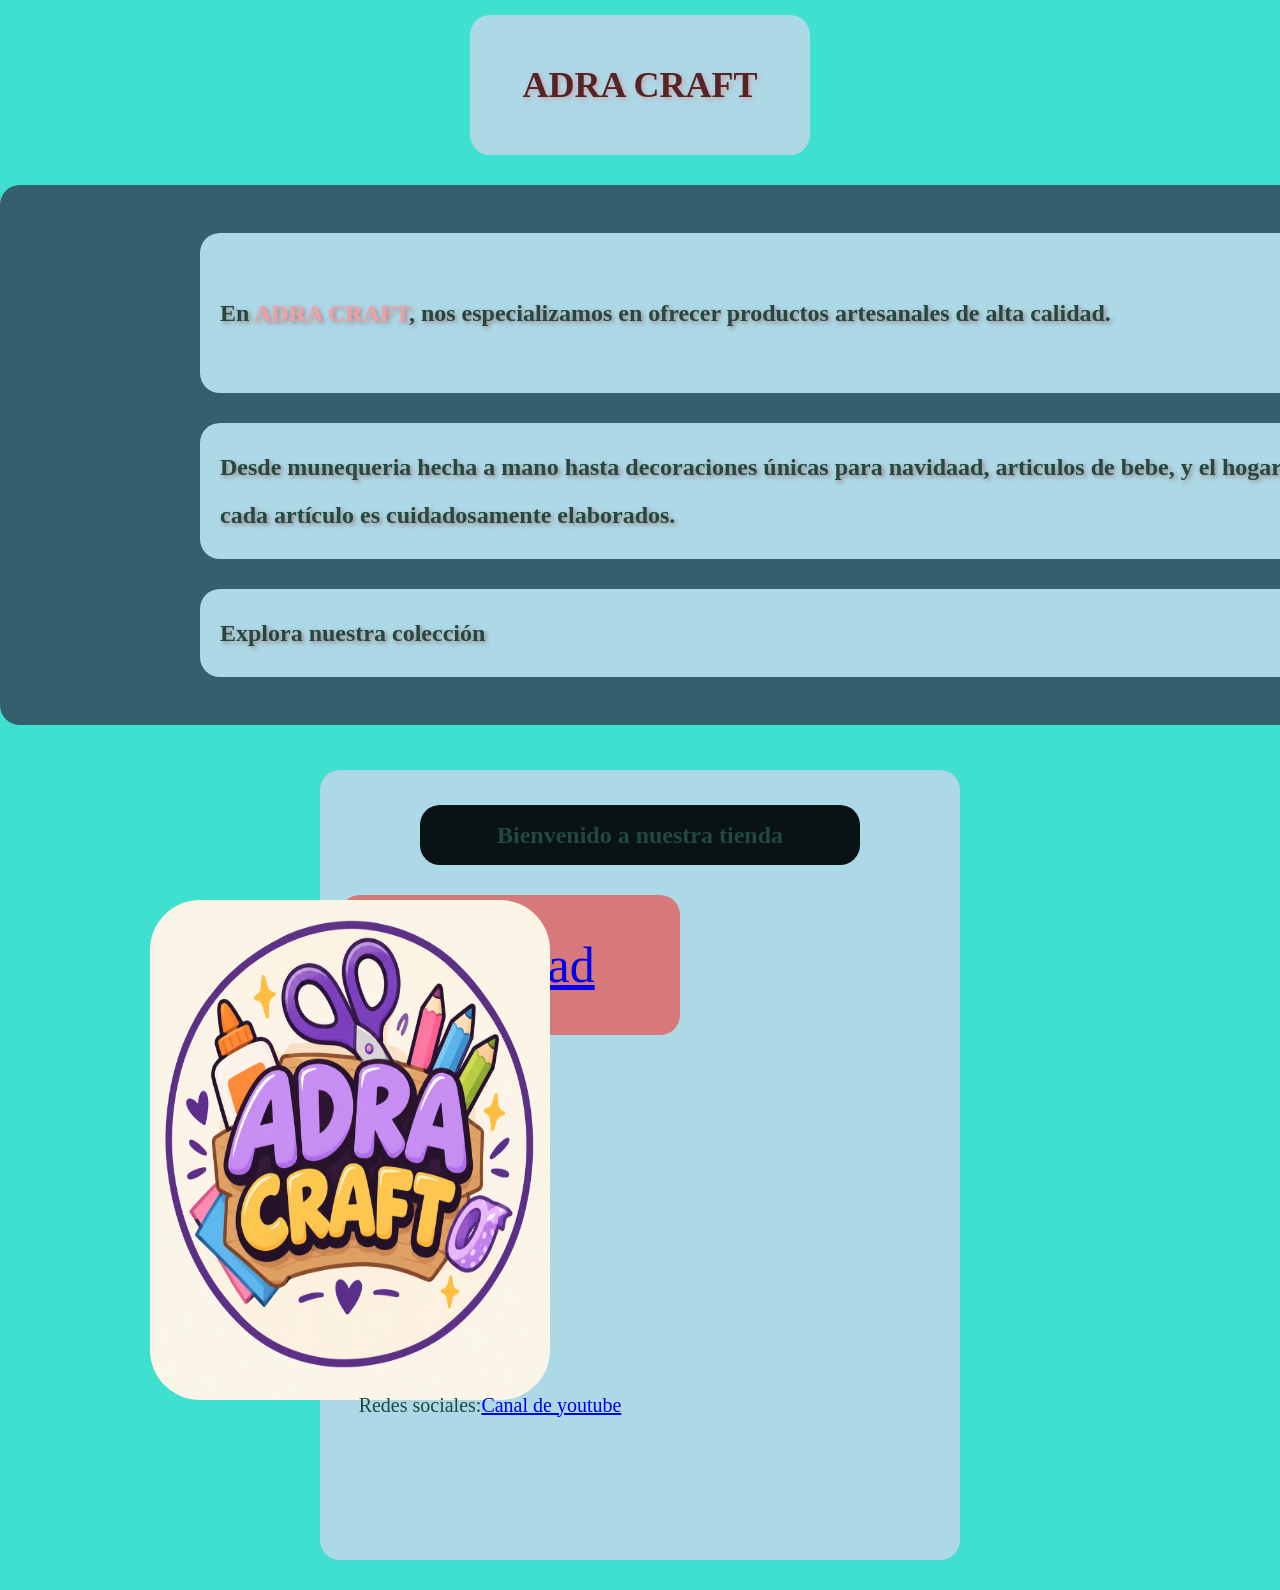
<file: index.html>
<!DOCTYPE html>
<html lang="en">
<head> 
    <meta charset="UTF-8">
    <link rel="stylesheet" href="estiloweb.css">
    <link rel="stylesheet" href="estilo1.css">
    <meta name="viewport" content="width=device-width, initial-scale=1.0">
    <meta name="viewport" content="width=device-width, initial-scale=1.0">
    <link rel="icon" type="image/png" href="./imagen/logo-tipo.png">
    <link rel="stylesheet" href="adaptador.css">
    <title>ADRA CRAFT</title>
</head>

<body>

    <div  class="titulo">
    <h1>ADRA CRAFT</h1>
</div>
<div  class="subtitulo">
    <h3>
        <div class="subtitulo1">
        En <span>ADRA CRAFT</span>, nos especializamos en ofrecer productos artesanales de alta calidad. 
        </div>
        <div class="subtitulo2">
        Desde munequeria  hecha a mano hasta decoraciones únicas para navidaad, articulos de bebe, y  el hogar, cada artículo es cuidadosamente elaborados. 
        </div>
        <div class="subtitulo3">
        Explora nuestra colección 
        </div>
    </h3>
    </div>

<div class="bienvenido">
    <div class="bienvenido1">
    <h2>Bienvenido a nuestra tienda</h2>
    </div>
<div class="link">
<a href="./pagina2/index.html">Navidad</a>
</div>
<img src="./imagen/Logo.png" alt="Logo" class="logo">

<img src="./imagen/logo2.png" alt="Logo" class="logo2">

<footer class ="footer">
    <p> Redes sociales:</p>
<a href="https://www.youtube.com/@MrALGIA" class="link2">Canal de youtube</a>
</footer>





</body>
</html>
</file>
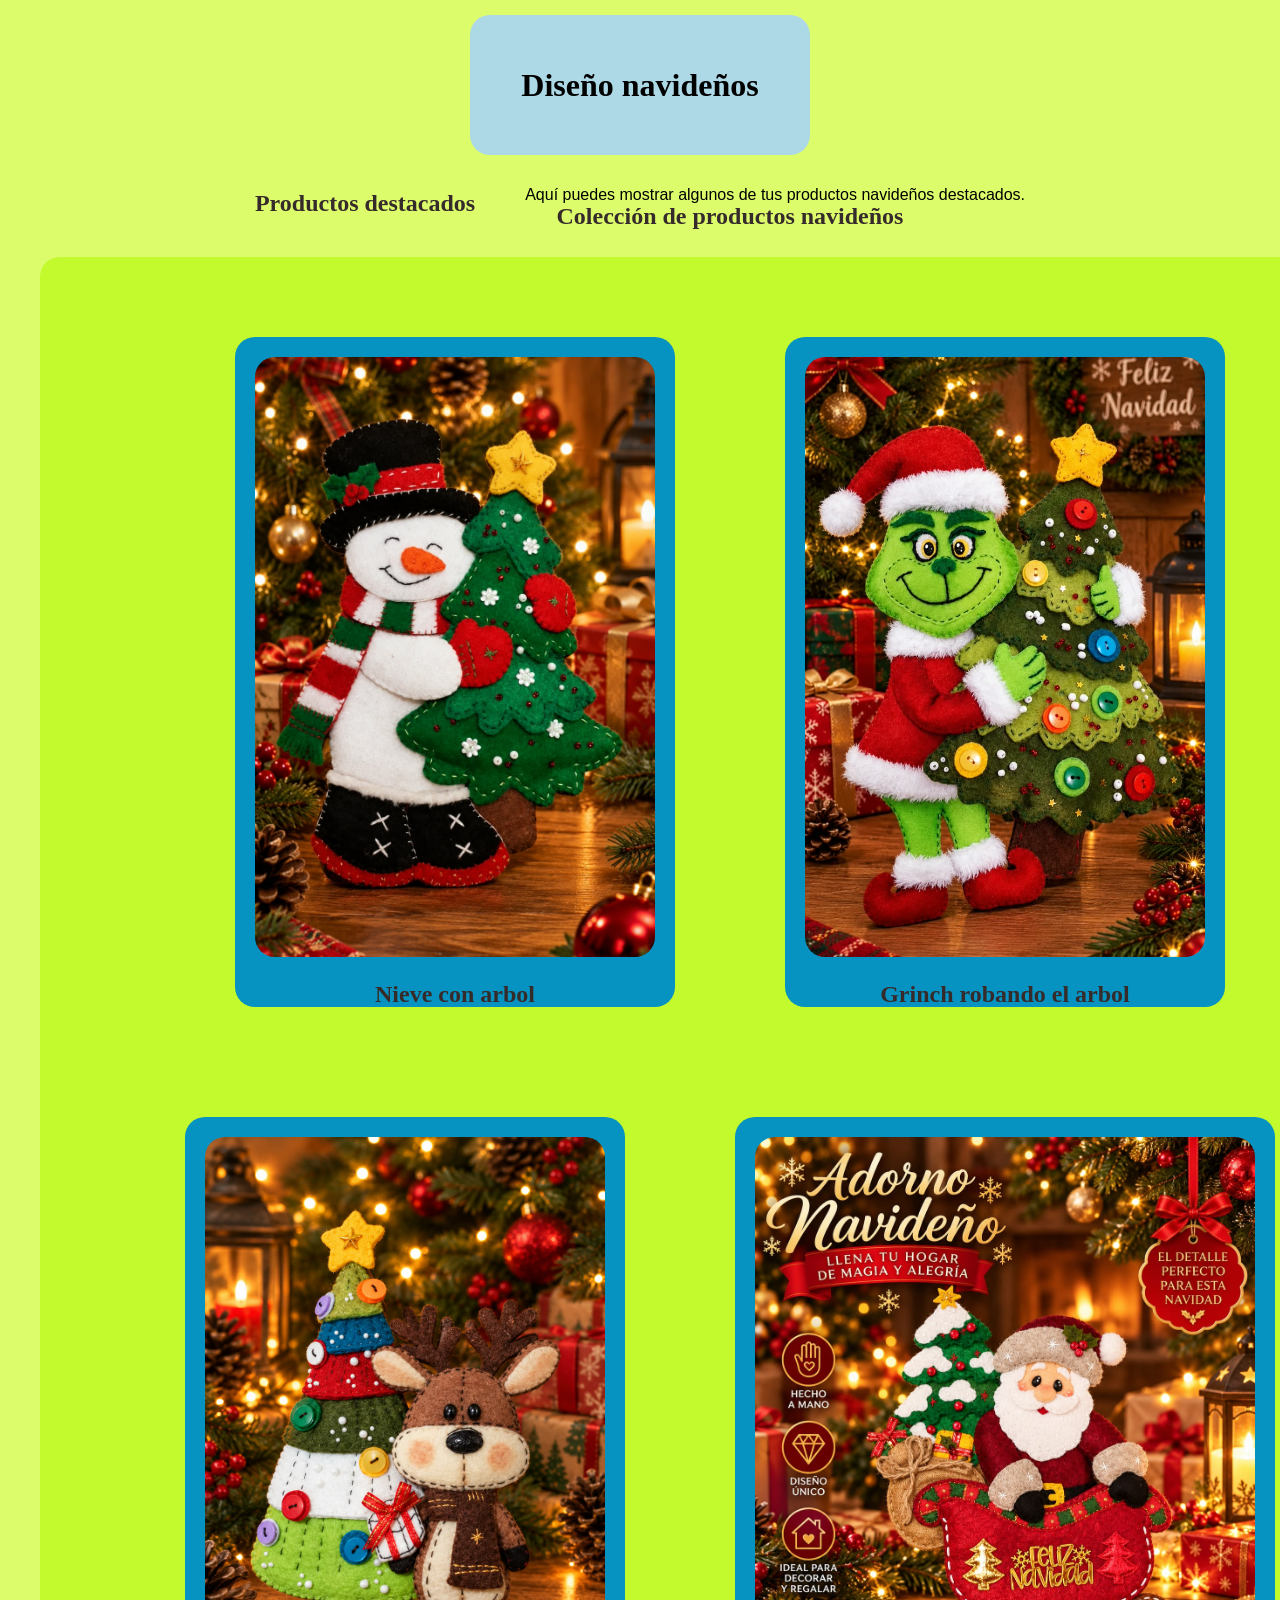
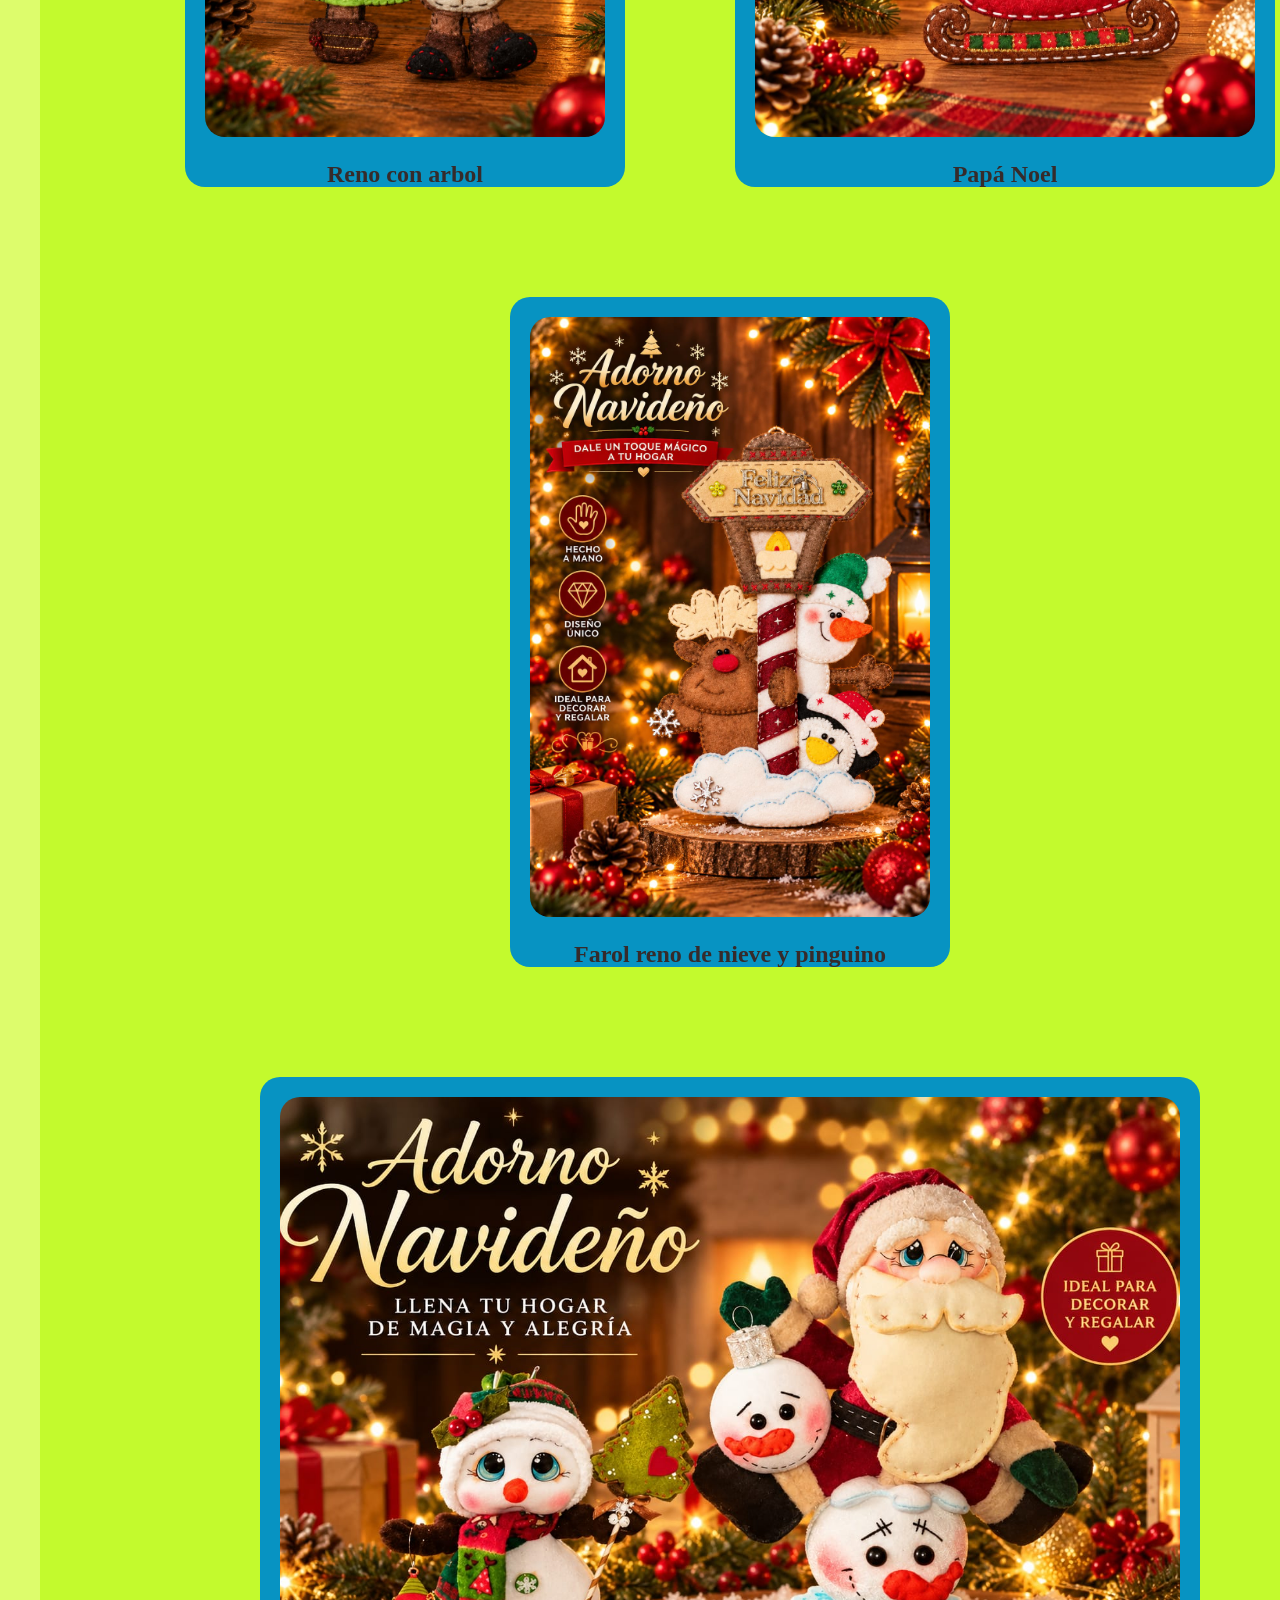
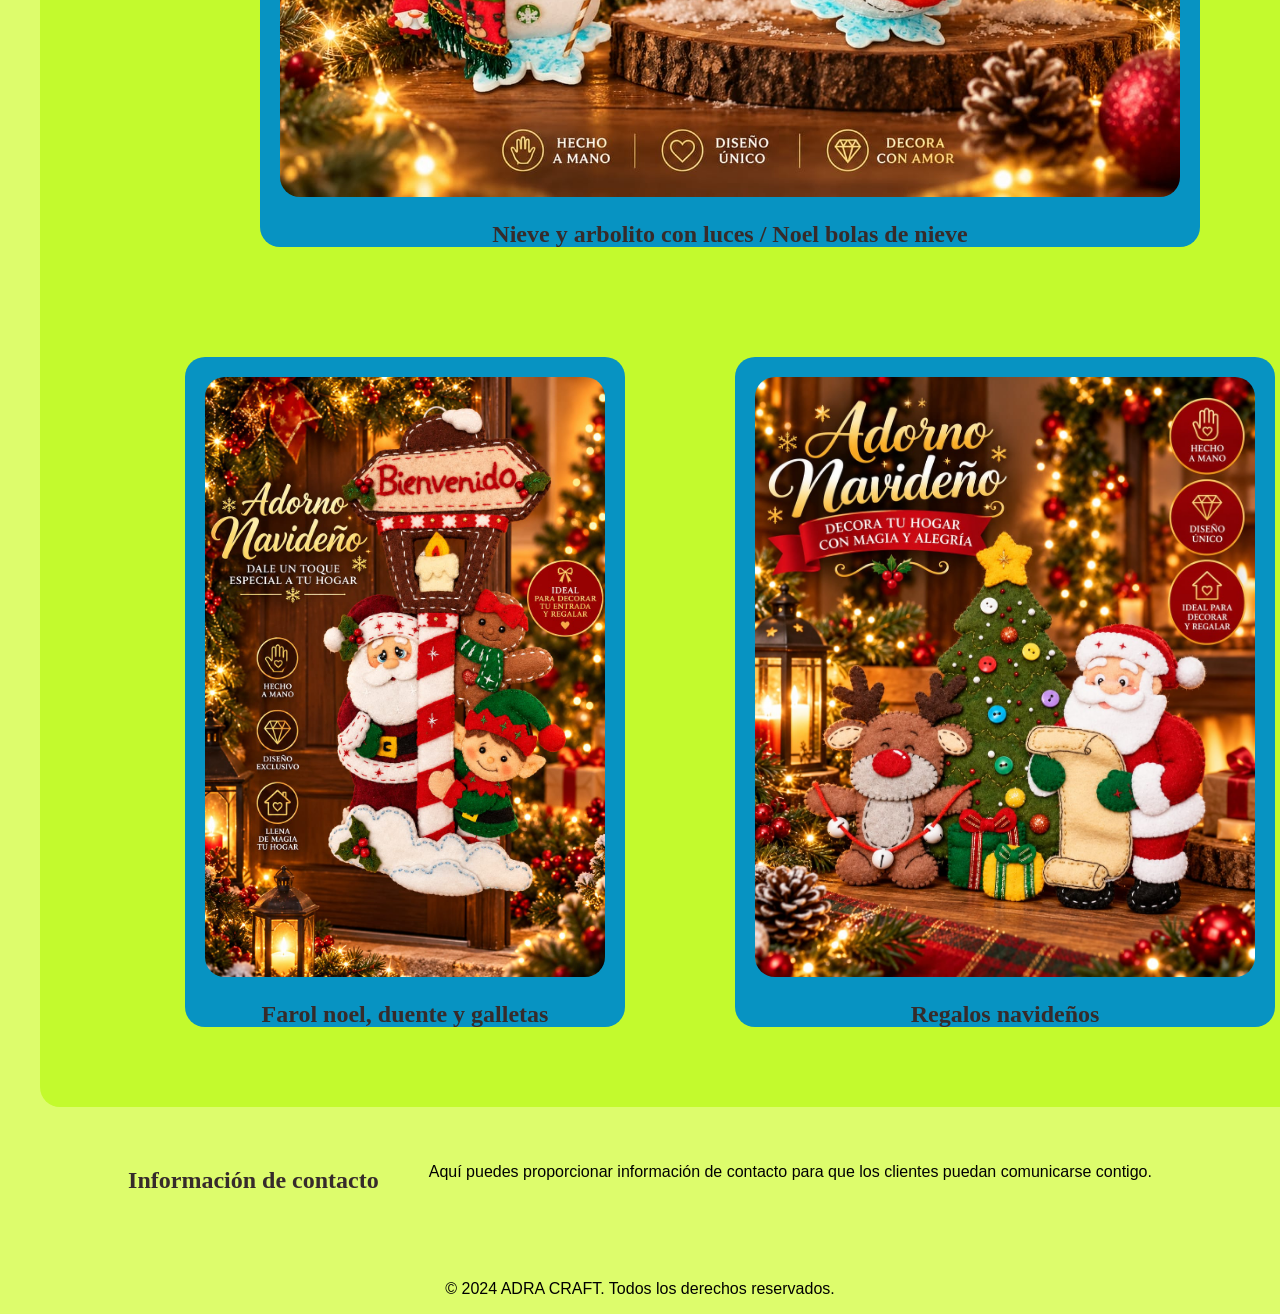
<file: pagina2/index.html>
<!DOCTYPE html>
<html lang="en">
<head>
    <meta charset="UTF-8">
    <meta name="viewport" content="width=device-width, initial-scale=1.0">
    <link rel="stylesheet" href="../pagina2/stilos2.css">
    <meta name="viewport" content="width=device-width, initial-scale=1.0">
    <link rel="icon" type="image/png" href="../imagen/logo-tipo.png">
    <link rel="stylesheet" href="../adaptador.css">
    <title>Diseño</title>
</head>

<body>
    
        <div class="titulo">
        <h1>Diseño navideños</h1>
        </div>


    <main>
        <section class="productos-destacados">
            <h2>Productos destacados</h2>
            <p>Aquí puedes mostrar algunos de tus productos navideños destacados.</p>
        </section>

        <section class="galeria">
            <div class="galeria-container">
            
            <h2 class="titulo1">Colección de productos navideños</h2>
            
            <div class="imagen-1">
            <img src="../imagenes de mavidad/muneco.png" alt="munecos" class="imagen">
            <h2>Nieve con arbol</h2>
            </div>
            <div class="imagen-2">
            <img src="../imagenes de mavidad/muneco1.png" alt="munecos" class="imagen1">
            <h2>Grinch robando el arbol</h2>
            </div>
            <div class="imagen-3">
            <img src="../imagenes de mavidad/muneco2.png" alt="munecos" class="imagen2">
            <h2>Reno con arbol</h2>
            </div>
            <div class="imagen-4">
            <img src="../imagenes de mavidad/muneco3.png" alt="munecos" class="imagen3">
            <h2>Papá Noel</h2>
            </div>
            <div class="imagen-5">
            <img src="../imagenes de mavidad/muneco4.png" alt="munecos" class="imagen4">
            <h2>Farol reno de nieve y pinguino </h2>
            </div>
            <div class="imagen-6">
            <img src="../imagenes de mavidad/muneco5.png" alt="munecos" class="imagen5">
            <h2>Nieve y arbolito con luces / Noel bolas de nieve</h2>
            </div>
            <div class="imagen-7">
            <img src="../imagenes de mavidad/muneco6.png" alt="munecos" class="imagen6">
            <h2>Farol noel, duente y galletas</h2>
            </div>
            <div class="imagen-8">
            <img src="../imagenes de mavidad/muneco7.png" alt="munecos" class="imagen7">
            <h2>Regalos navideños</h2>
            </div>

        </section>
        </div>

        <section class="informacion-contacto">
            <h2>Información de contacto</h2>
            <p>Aquí puedes proporcionar información de contacto para que los clientes puedan comunicarse contigo.</p>
        
        
    <footer>
        <p>&copy; 2024 ADRA CRAFT. Todos los derechos reservados.</p>
    </footer>
    </section>


</body>
</html>
</file>
<file: estiloweb.css>
body {
    background-color: #70f8d6;
     margin: 0;
    min-height: 100vh;
    background-color: turquoise;

    display: flex;
    flex-direction: column;
    align-items: center;
}

div {
    background-color: lightblue;
    color: #21493d;
    margin: 30px;
    padding: 20px;
    border-radius: 20px;
    Width: 300px;

}

.titulo {
    width: 300px;
    height: 100px;
    background-color: lightblue;
    border-radius: 20px;

    margin: 15px auto;

    display: flex;
    justify-content: center;
    align-items: center;
}

.subtitulo {
    width: 1500px;
    height: 500px;
    border-radius: 20px;

    background-color: rgb(52, 95, 109);
    color: #21493d;
    margin: 30px;

    margin: 15px auto;

    display: flex;
    justify-content: center;
    align-items: center;
}
.subtitulo1 {
    width: 1100px;
    
}
.subtitulo2 {
    width: 1100px;
    
}
.subtitulo3 {
    width: 1100px;
    
}
.bienvenido {
    width: 600px;
    height: 750px;
}
.bienvenido1 {
    width: 400px;
    height: 20px;
    background-color: rgb(9, 18, 20);
    margin: 30px;

    margin: 15px auto;

    display: flex;
    justify-content: center;
    align-items: center;
}
.link {
    width: 300px;
    height: 100px;
    background-color: rgba(241, 64, 58, 0.623);
    margin: 30px;

    margin: 15px auto;

    display: flex;
    justify-content: center;
    align-items: center;

    font-size: 50px;

    position: absolute;
    
}
.footer {
    width: 300px;
    height: 20px;
    margin: 30px;

    margin: 15px auto;

    display: flex;
    justify-content: center;
    align-items: center;

    font-size: 20px;

    position: absolute;
    bottom: -530px;

    
}
.logo {
  width: 2500px;
  height: 600px;
  object-fit: cover;
  border-radius: 50px;

   position: absolute;
    left: 150px;
    top: 900px;
    width: 400px;
    height: 500px;
    object-fit: fill;
}

.logo2 {
  width: 1500px;
  height: 600px;
  object-fit: contain;
  border-radius: 50px;

  position: absolute;
    left: 1350px;
    top: 900px;
    width: 400px;
    height: 500px;
    object-fit: fill;
}
</file>
<file: estilo1.css>
h1 {
    color: #552424;
    font-size: 36px;
    line-height: 1.5;
    font-family: "Fancy" , cursive;
    text-align: center;
    text-shadow: 2px 2px 4px rgba(238, 117, 117, 0.5);
  
}

h3 {
    color: #552424;
    font-size: 24px;
    line-height: 1.5;
    font-family: "Fancy" , cursive;
    line-height: 2;
    text-shadow: 2px 2px 4px rgba(146, 48, 48, 0.5);
    span {
        color: #f0a0a0;
        font-size: 24px;
        line-height: 5;
        font-family: "Fancy" , cursive;
    }
}
</file>
<file: adaptador.css>
/* =================================
   ADRA CRAFT - PAGINA 1 EN CELULARES
   ================================= */

@media screen and (max-width: 600px) {

    /* Evita que los elementos se salgan de la pantalla */
    * {
        box-sizing: border-box;
    }

    body {
        width: 100%;
        min-height: 100vh;
        padding: 10px;
        overflow-x: hidden;
    }

    /* Cajas generales */
    div {
        max-width: 100%;
        margin: 12px auto;
    }

    .titulo {
        width: 100%;
        max-width: 300px;
        height: auto;
        min-height: 80px;
    }

    .subtitulo {
        width: 100%;
        max-width: 100%;
        height: auto;
        min-height: 180px;
        padding: 15px;
    }

    .subtitulo1,
    .subtitulo2,
    .subtitulo3 {
        width: 100%;
        max-width: 100%;
    }

    .bienvenido {
        width: 100%;
        height: auto;
        min-height: 250px;
    }

    .bienvenido1 {
        width: 100%;
        max-width: 350px;
        height: auto;
        min-height: 35px;
    }

    /* Botón o enlace */
    .link {
        position: static;
        width: 100%;
        max-width: 300px;
        height: auto;
        min-height: 70px;
        font-size: 28px;
    }

    /* Pie de página */
    .footer {
        position: static;
        width: 100%;
        height: auto;
        margin: 20px auto;
        font-size: 16px;
        text-align: center;
    }

    /* Imágenes */
    .logo,
    .logo2 {
        position: static;
        display: block;
        width: 100%;
        max-width: 350px;
        height: auto;
        max-height: 450px;
        object-fit: contain;
        margin: 15px auto;
    }

    /* Textos */
    h1 {
        max-width: 100%;
        font-size: 28px;
        overflow-wrap: break-word;
    }

    h3 {
        font-size: 21px;
        line-height: 1.5;
        overflow-wrap: break-word;
    }

    h3 span {
        font-size: 20px;
        line-height: 1.5;
    }
}
</file>
<file: pagina2/stilos2.css>
body {
    background-color: #ddfc6c;
    font-family: Arial, sans-serif;
    margin: 0;
    padding: 0;
    align-items: center;
}

div {
    background-color: rgb(7, 147, 194);
    color: #000000;
    margin: 30px;
    padding: 20px;
    border-radius: 20px;
    width: 300px;
}
.titulo {
    width: 300px;
    height: 100px;
    background-color: lightblue;
    border-radius: 20px;

    margin: 15px auto;

    display: flex;
    justify-content: center;
    align-items: center;
}
.productos-destacados {
    display: flex;
    flex-wrap: wrap;
    justify-content: center;
    gap: 50px;
}
.galeria-container {
    width: 100%;
    height: 100%;
    background-color: rgb(195, 250, 45);
    margin: 40px;
    padding: 50px;
    border-radius: 20px;

    display: flex;
    flex-wrap: wrap;
    justify-content: center;
    gap: 50px;
    margin-top: 20px;
}
h1 {
    text-align: center;
    color: #000000;
    font-family: "Fancy" , cursive;
    
}   
h2 {
    text-align: center;
    color: #362b2b;
    font-family: "Fancy" , cursive;
    
}
.titulo1 {
    position: absolute;
    bottom: 650px;
}
.imagen-1 {
    width: 400px;
    height: 630px;
    object-fit: cover;
    border-radius: 20px;
}
.imagen-2 {
    width: 400px;
    height: 630px;
    object-fit: cover;
    border-radius: 20px;
}
.imagen-3 {
    width: 400px;
    height: 630px;
    object-fit: cover;
    border-radius: 20px;
}
.imagen-4 {
    width: 500px;
    height: 630px;
    object-fit: cover;
    border-radius: 20px;
}
.imagen-5 {
    width: 400px;
    height: 630px;
    object-fit: cover;
    border-radius: 20px;
}
.imagen-6 {
    width: 900px;
    height: 730px;
    object-fit: cover;
    border-radius: 20px;
}
.imagen-7 {
    width: 400px;
    height: 630px;
    object-fit: cover;
    border-radius: 20px;
}
.imagen-8 {
    width: 500px;
    height: 630px;
    object-fit: cover;
    border-radius: 20px;
}
.imagen {
    width: 400px;
    height: 600px;
    object-fit: cover;
    border-radius: 20px;
}
.imagen1 {
    width: 400px;
    height: 600px;
    object-fit: cover;
    border-radius: 20px;
}
.imagen2 {
    width: 400px;
    height: 600px;
    object-fit: cover;
    border-radius: 20px;
}
.imagen3 {
    width: 500px;
    height: 600px;
    object-fit: cover;
    border-radius: 20px;
}
.imagen4 {
    width: 400px;
    height: 600px;
    object-fit: cover;
    border-radius: 20px;
}
.imagen5 {
    width: 900px;
    height: 700px;
    object-fit: cover;
    border-radius: 20px;
}
.imagen6 {
    width: 400px;
    height: 600px;
    object-fit: cover;
    border-radius: 20px;
}
.imagen7 {
    width: 500px;
    height: 600px;
    object-fit: cover;
    border-radius: 20px;
}
.informacion-contacto {
    display: flex;
    flex-wrap: wrap;
    justify-content: center;
    gap: 50px;
    margin-top: 20px;
    }
</file>
